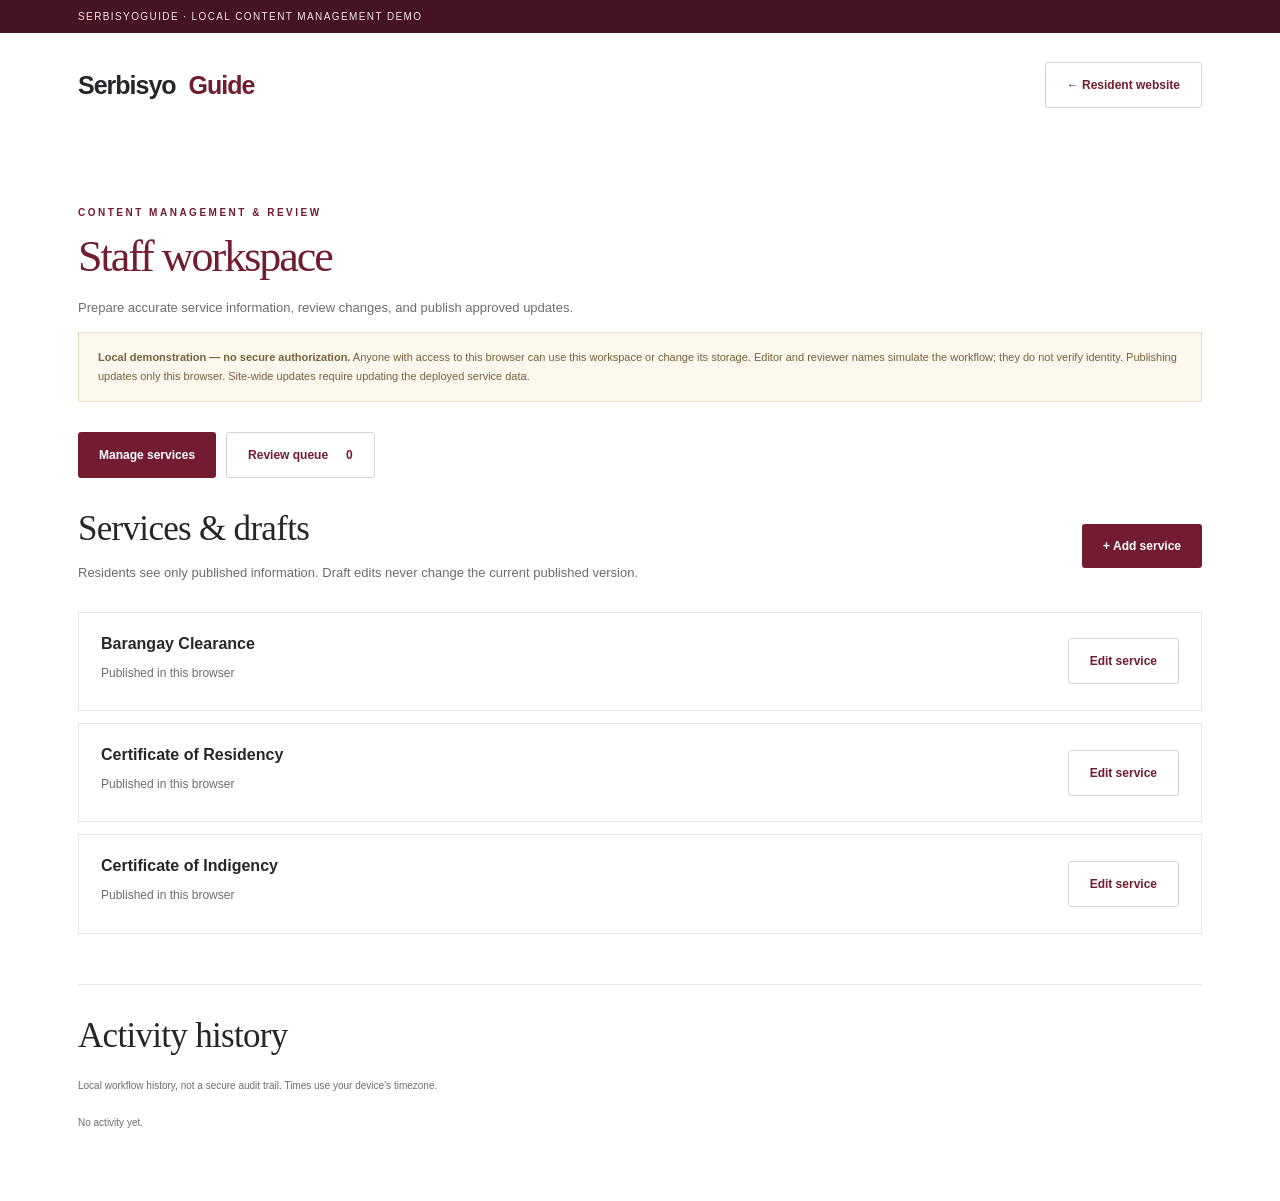
<file: admin.html>
<!DOCTYPE html>
<html lang="en"><head><meta charset="UTF-8"><meta name="viewport" content="width=device-width, initial-scale=1"><title>Staff workspace | SerbisyoGuide</title><link rel="stylesheet" href="styles.css"><script src="services.js" defer></script><script src="catalog.js" defer></script><script src="admin.js" defer></script></head>
<body><a class="skip-link" href="#workspace">Skip to staff workspace</a><div class="utility"><div class="wrap">SERBISYOGUIDE · LOCAL CONTENT MANAGEMENT DEMO</div></div><header><div class="wrap header-inner"><a href="index.html" class="brand">Serbisyo<span class="brand-accent">Guide</span></a><a class="button secondary" href="index.html">← Resident website</a></div></header><main id="workspace" class="wrap section"><p class="eyebrow">CONTENT MANAGEMENT & REVIEW</p><h1 class="staff-title">Staff workspace</h1><p class="staff-intro">Prepare accurate service information, review changes, and publish approved updates.</p><div class="notice"><p><strong>Local demonstration — no secure authorization.</strong> Anyone with access to this browser can use this workspace or change its storage. Editor and reviewer names simulate the workflow; they do not verify identity. Publishing updates only this browser. Site-wide updates require updating the deployed service data.</p></div><p id="staff-message" role="status" class="notice" hidden></p><div class="staff-tabs" role="group" aria-label="Workspace view"><button class="button primary" id="editor-tab" type="button" aria-pressed="true">Manage services</button><button class="button secondary" id="review-tab" type="button" aria-pressed="false">Review queue <span id="pending-count">0</span></button></div>
<section id="editor-panel"><div class="section-heading"><div><h2>Services & drafts</h2><p>Residents see only published information. Draft edits never change the current published version.</p></div><button class="button primary" id="new-service" type="button">+ Add service</button></div><div id="service-list" class="staff-list"></div><section id="edit-panel" class="questionnaire" hidden><h2 id="edit-title">Edit service draft</h2><form id="service-form"><div class="form-grid"><div><label class="field-label" for="editor-name">Editor name</label><input id="editor-name" name="editor" required maxlength="100" autocomplete="off"></div><div><label class="field-label" for="service-name">Service name</label><input id="service-name" name="name" required maxlength="120"></div><div><label class="field-label" for="service-category">Category</label><input id="service-category" name="category" required maxlength="100"></div><div><label class="field-label" for="service-purposes">Request purposes (one per line)</label><textarea id="service-purposes" name="purposes" rows="4" required maxlength="4500"></textarea></div><div class="full-width"><label class="field-label" for="service-description">Short description</label><textarea id="service-description" name="description" rows="3" required maxlength="1000"></textarea></div><div class="full-width"><label class="field-label" for="service-requirements">Document requirements (one per line)</label><p class="fine-print">Format: Document name | Helpful note. These are the base requirements; the checker also adds its illustrative applicant-specific reminders.</p><textarea id="service-requirements" name="requirements" rows="7" required maxlength="50000" placeholder="Valid identification document | Confirm which IDs are accepted"></textarea></div><div class="full-width"><label class="field-label" for="service-steps">Application steps (one per line, in order)</label><textarea id="service-steps" name="steps" rows="6" required maxlength="50000"></textarea></div></div><div class="form-bottom"><p>Save a draft, then submit it for review. Only approval publishes its contents.</p><div><button class="button secondary" id="cancel-edit" type="button">Cancel</button> <button class="button primary" type="submit">Save draft</button></div></div></form></section></section>
<section id="review-panel" hidden><h2>Information review</h2><p class="staff-intro">Compare proposed changes with the published version before approving or returning them.</p><div id="review-list" class="staff-list"></div><section id="review-detail" class="questionnaire" hidden><h2 id="review-title"></h2><p id="review-author" class="fine-print"></p><div class="review-comparison"><article><h3>Currently published</h3><div id="current-details"></div></article><article><h3>Proposed information</h3><div id="proposed-details"></div></article></div><form id="review-form"><label class="field-label" for="reviewer-name">Reviewer name (different from submitting editor)</label><input id="reviewer-name" required maxlength="100" autocomplete="off"><label class="field-label review-note-label" for="review-note">Review notes (required when returning for revision)</label><textarea id="review-note" rows="3" maxlength="1000"></textarea><label class="review-ack"><input id="review-ack" type="checkbox" required> I have checked the proposed service details, requirements, and application steps.</label><div class="checklist-actions"><button class="button primary" type="submit" name="decision" value="approve">Approve & publish locally</button><button class="button secondary" type="submit" name="decision" value="return">Return for revision</button></div></form></section></section><section class="staff-history"><h2>Activity history</h2><p class="fine-print">Local workflow history, not a secure audit trail. Times use your device’s timezone.</p><div id="history-list"></div></section></main></body></html>
</file>
<file: styles.css>
:root{--wine:#731c31;--dark:#451322;--gold:#e5bd74;--ink:#25252b;--muted:#6f6b70;--line:#e8e4e2;--paper:#f7f5f1;font-family:Arial,Helvetica,sans-serif;color:var(--ink);color-scheme:light}*{box-sizing:border-box}body{margin:0;background:#fff}html{scroll-behavior:smooth;scroll-padding-top:24px}a{color:inherit;text-decoration:none}button,input,select{font:inherit}button,a,input,select,summary{-webkit-tap-highlight-color:transparent}button{cursor:pointer}button:disabled{cursor:not-allowed}button:focus-visible,a:focus-visible,input:focus-visible,select:focus-visible,summary:focus-visible{outline:3px solid #b17a24;outline-offset:4px}[hidden]{display:none!important}.wrap{max-width:1180px;margin:auto;padding-left:28px;padding-right:28px}.utility{background:var(--dark);color:#f0e5e7;font-size:10px;letter-spacing:1.4px;padding:11px 0}.header-inner{display:flex;align-items:center;justify-content:space-between;gap:25px;min-height:104px}.brand{display:flex;align-items:center;gap:13px;font-size:25px;font-weight:800;letter-spacing:-1px}.brand small{display:block;font-size:9px;font-weight:500;letter-spacing:2px;margin-top:7px}.brand-accent{color:var(--wine)}.brand-mark{width:51px;height:58px;border:2px solid var(--wine);border-radius:50% 50% 42% 42%;display:flex;align-items:center;justify-content:center;color:var(--wine);font-family:Georgia,serif;font-size:22px;position:relative}.brand-mark>span{position:absolute;font-size:13px;bottom:-7px;background:white;padding:0 5px}nav{display:flex;gap:29px;align-items:center;font-size:12px;font-weight:700}nav a{padding:16px 0}nav a:hover{color:var(--wine)}#nav-count{background:#f2e8eb;color:var(--wine);border-radius:20px;font-size:10px;padding:3px 6px;margin-left:3px}.menu-toggle{display:none}.hero{background:var(--wine);color:#fff;position:relative;overflow:hidden}.hero:after{content:'';position:absolute;width:550px;height:550px;border:1px solid #ffffff0d;border-radius:50%;right:-180px;top:-250px;pointer-events:none}.hero-grid{display:grid;grid-template-columns:1.15fr 1fr;gap:40px;padding-top:70px;padding-bottom:90px;align-items:center}.eyebrow{font-size:10px;font-weight:800;letter-spacing:2.5px;color:var(--wine);margin:0 0 15px}.eyebrow.light{color:var(--gold)}h1{font-family:Georgia,'Times New Roman',serif;font-weight:400;font-size:62px;line-height:1.09;letter-spacing:-2px;margin:22px 0}h1 em{color:var(--gold);font-weight:400}.hero-description{font-size:14px;line-height:1.9;color:#ead8dd;max-width:440px}.hero-actions{display:flex;gap:25px;align-items:center;margin:28px 0 19px}.button{border:0;display:inline-flex;align-items:center;justify-content:center;gap:18px;padding:15px 21px;font-size:12px;font-weight:700;border-radius:3px;transition:background .2s,transform .2s}.button:hover{transform:translateY(-1px)}.gold{background:var(--gold);color:#451322}.gold:hover{background:#f2d29c}.primary{background:var(--wine);color:white}.primary:hover{background:var(--dark)}.secondary{border:1px solid #d9d2d2;background:white;color:var(--wine)}.text-link{font-size:12px;color:#f2e2e7}.hero-note{font-size:10px;color:#d8b7c0}.hero-art{position:relative;padding:30px 20px 35px}.orbit{position:absolute;inset:-15px -20px;border:1px solid #ffffff20;border-radius:50%;transform:rotate(-25deg)}.document-card{background:#fcfbf7;padding:30px;color:var(--ink);transform:rotate(3deg);box-shadow:0 25px 60px #26091150;border-radius:5px}.document-top{display:flex;gap:12px;align-items:center;font-size:9px;font-weight:800;letter-spacing:1px}.document-top small{display:block;font-size:6px;letter-spacing:1px;margin-top:5px;color:var(--muted)}.mini-seal{border:1px solid var(--wine);border-radius:50%;padding:12px 8px;color:var(--wine);font-family:Georgia,serif}.document-rule{height:3px;background:var(--wine);margin:22px 0}.fake-title{font-family:Georgia,serif;font-size:28px;line-height:1.2;margin-bottom:25px}.fake-row{display:flex;align-items:center;gap:10px;font-size:11px;padding:13px 0;border-bottom:1px solid var(--line)}.fake-row b{background:#edf0e7;color:#58704c;padding:3px 5px;border-radius:50%}.document-bottom{font-size:7px;letter-spacing:1.5px;color:var(--wine);margin-top:25px}.art-tag{position:absolute;bottom:7px;left:-12px;display:flex;align-items:center;gap:13px;background:white;padding:17px 23px;color:var(--ink);box-shadow:0 10px 30px #290a1840;border-left:3px solid var(--gold);font-size:12px;font-weight:700}.art-tag>span{color:var(--wine);font-size:23px}.art-tag small{display:block;color:var(--muted);font-weight:400;font-size:10px;margin-top:6px}.quick-links{display:grid;grid-template-columns:repeat(3,1fr);position:relative;margin-top:-29px;z-index:1}.quick-links>a{padding:25px 24px;background:white;display:flex;gap:17px;align-items:center;border:1px solid var(--line);box-shadow:0 8px 20px #24101a05}.quick-links>a:hover{background:#faf7f5}.quick-links>a>span{font-family:Georgia,serif;font-size:24px;color:#b9a08c}.quick-links div{font-size:13px;font-weight:700}.quick-links small{display:block;font-size:10px;font-weight:400;color:var(--muted);margin-top:6px}.quick-links b{margin-left:auto;color:var(--wine)}.section{padding-top:70px;padding-bottom:70px}.section-heading{display:flex;justify-content:space-between;align-items:center;gap:25px;margin-bottom:28px}h2{font-family:Georgia,serif;font-size:35px;line-height:1.2;font-weight:400;letter-spacing:-.7px;margin:0 0 13px}.section-heading p:not(.eyebrow){font-size:13px;color:var(--muted);margin:0;line-height:1.6}.demo-tag{font-size:9px;letter-spacing:1px;color:var(--wine);background:#f5eaf0;padding:7px 10px;white-space:nowrap;font-weight:700;display:inline-block}.notice{background:#fbf7ed;border:1px solid #eee1c2;padding:15px 19px;display:flex;gap:13px;align-items:center;margin-bottom:25px;font-size:11px;line-height:1.7;color:#77603c}.notice>span{font-size:21px}.notice p{margin:0}.search-box{display:flex;align-items:center;gap:12px;border:1px solid var(--line);padding:13px 17px;background:#fff;margin:24px 0}.search-box>span:first-child{font-size:24px;color:var(--wine)}.search-box input{border:0;outline:none;flex:1;min-width:0;font-size:12px;padding:5px}.search-box:focus-within{outline:2px solid var(--wine);outline-offset:2px}.search-hint{font-size:9px;letter-spacing:1px;color:var(--muted)}.service-grid{display:grid;grid-template-columns:repeat(3,1fr);gap:18px}.service-card{background:white;border:1px solid var(--line);text-align:left;padding:27px;display:flex;flex-direction:column;align-items:start;position:relative;transition:border-color .2s,box-shadow .2s}.service-card:hover,.service-card[aria-pressed=true]{border-color:var(--wine);box-shadow:0 8px 24px #731c310b}.service-card[aria-pressed=true]:after{content:'✓';position:absolute;top:22px;right:22px;color:var(--wine)}.service-icon{width:45px;height:45px;background:#f5edef;color:var(--wine);display:grid;place-items:center;font-size:25px;margin-bottom:25px}.card-category{font-size:8px;letter-spacing:1.3px;color:var(--muted);font-weight:700}.service-card h3{font-size:17px;margin:11px 0}.service-card p{font-size:12px;line-height:1.8;color:var(--muted);margin:0 0 24px}.card-link{font-size:11px;font-weight:700;color:var(--wine);margin-top:auto;width:100%;display:flex;justify-content:space-between}.empty-search{padding:35px;text-align:center;color:var(--muted)}.questionnaire{border:1px solid var(--line);margin-top:25px;padding:30px;border-top:3px solid var(--wine);scroll-margin-top:25px}.questionnaire-heading{display:flex;justify-content:space-between;gap:15px;margin-bottom:30px}.questionnaire h3{font-family:Georgia,serif;font-size:25px;margin:0}.form-grid{display:grid;grid-template-columns:1fr 1fr;gap:25px}.form-grid fieldset{border:0;margin:0;padding:0;min-width:0}.form-grid legend,.field-label{font-size:12px;font-weight:700;display:block;margin-bottom:12px}.choice-row{display:flex;gap:15px;flex-wrap:wrap}.choice-row label{display:flex;align-items:center;gap:6px;font-size:12px;min-height:44px}.choice-row input{accent-color:var(--wine)}select{border:1px solid #d9d2d2;background:white;width:100%;padding:13px;font-size:12px;border-radius:3px}.form-bottom{display:flex;align-items:center;justify-content:space-between;gap:25px;border-top:1px solid var(--line);margin-top:30px;padding-top:23px}.form-bottom p{font-size:10px;line-height:1.7;color:var(--muted);max-width:300px}.checklist-section{background:var(--paper);border-top:1px solid var(--line);border-bottom:1px solid var(--line)}.save-status{font-size:10px;color:var(--muted)}.empty-state{text-align:center;border:1px dashed #d6c8c5;padding:45px 20px;background:#ffffff70}.empty-state>span{font-size:40px;color:var(--wine)}.empty-state h3{font-family:Georgia,serif;font-size:24px;font-weight:400}.empty-state p{font-size:12px;color:var(--muted);margin-bottom:25px}.checklist-layout{display:grid;grid-template-columns:2fr 1fr;gap:25px}.checklist-card{background:white;border:1px solid var(--line);padding:32px}.result-header{display:flex;align-items:center;justify-content:space-between;border-bottom:1px solid var(--line);padding-bottom:23px}.result-header h3{font-family:Georgia,serif;font-weight:400;font-size:27px;margin:15px 0 10px}.result-header p{font-size:11px;color:var(--muted);line-height:1.8}.document-symbol{color:var(--wine);font-size:40px}.progress-heading{display:flex;justify-content:space-between;font-size:11px;margin-top:24px}progress{width:100%;height:6px;border:0;border-radius:10px;overflow:hidden;margin:14px 0 15px;display:block;background:#eee}progress::-webkit-progress-bar{background:#eee}progress::-webkit-progress-value{background:var(--wine)}progress::-moz-progress-bar{background:var(--wine)}.check-item{display:flex;align-items:start;gap:13px;padding:18px 0;border-bottom:1px solid var(--line);cursor:pointer}.check-item input{margin-top:2px;width:18px;height:18px;accent-color:var(--wine);flex-shrink:0}.check-item strong{font-size:12px;display:block;line-height:1.5}.check-item small{font-size:11px;color:var(--muted);display:block;margin-top:5px;line-height:1.6}.check-item:has(input:checked) strong{text-decoration:line-through;color:#777}.checklist-actions{display:flex;gap:9px;flex-wrap:wrap;margin-top:25px}.checklist-actions .button{font-size:10px;padding:13px 16px}.fine-print{font-size:10px;color:var(--muted);line-height:1.7;margin:20px 0 0}.completion{font-size:12px;background:#eff5ed;color:#3d6336;padding:14px;line-height:1.7}.checklist-aside{padding:30px;background:#eee9e2;align-self:start}.checklist-aside h3{font-family:Georgia,serif;font-size:24px;font-weight:400;line-height:1.3}.checklist-aside ul{padding-left:17px}.checklist-aside li,.checklist-aside p:not(.eyebrow){font-size:12px;line-height:1.8;color:#6e625d;margin-bottom:15px}.aside-divider{border-top:1px solid #d9cfc5;margin:23px 0}.inline-button{background:none;border:0;padding:8px 0;color:var(--wine);font-size:12px;font-weight:700}.reset-button{display:block;background:none;border:0;padding:12px 0;color:#746663;font-size:10px;text-decoration:underline}.steps-grid{list-style:none;padding:0;display:grid;grid-template-columns:repeat(3,1fr);gap:40px;margin:40px 0 0}.steps-grid>li{border-top:1px solid var(--line);padding-top:22px}.steps-grid span{font-family:Georgia,serif;font-size:37px;color:#c5ad8b}.steps-grid h3{font-size:15px;margin:17px 0 10px}.steps-grid p{font-size:12px;color:var(--muted);line-height:1.9}.service-instructions{margin-top:35px;background:var(--paper);padding:25px}.service-instructions h3{font-size:15px}.service-instructions ol{padding-left:20px;font-size:12px;line-height:2;color:var(--muted)}.visit-section{background:var(--dark);color:white}.visit-grid{display:grid;grid-template-columns:1fr 1fr;gap:90px;align-items:center}.visit-grid h2{font-size:39px}.visit-grid p:not(.eyebrow){font-size:12px;line-height:1.9;color:#d6bdc5;max-width:400px}.visit-badge{font-size:8px;letter-spacing:1px;border:1px solid #a471803d;padding:9px 12px;display:inline-block;margin-top:18px;color:var(--gold)}.office-card{background:#ffffff08;border:1px solid #ffffff20;margin:0;padding:8px 30px}.office-card>div{padding:23px 0;border-bottom:1px solid #ffffff20}.office-card>div:last-child{border-bottom:0}.office-card dt{font-size:12px;font-weight:700}.office-card dt span{color:var(--gold);margin-right:10px}.office-card dd{font-size:11px;color:#d6bdc5;margin:10px 0 0 25px;line-height:1.6}.faq-grid{display:grid;grid-template-columns:1fr 1fr;gap:0 35px;margin-top:25px}details{border-bottom:1px solid var(--line);padding:20px 0}summary{font-size:12px;font-weight:700;cursor:pointer;line-height:1.7}details p{font-size:12px;color:var(--muted);line-height:1.9}footer{background:var(--paper);border-top:1px solid var(--line)}.footer-top{display:flex;justify-content:space-between;gap:25px;align-items:center;padding-top:40px;padding-bottom:35px}.footer-top p{font-size:11px;color:var(--muted);line-height:1.8}.footer-top>a:last-child{font-size:11px;color:var(--wine);font-weight:700}.footer-bottom{display:flex;justify-content:space-between;gap:15px;border-top:1px solid var(--line);padding-top:20px;padding-bottom:20px;font-size:9px;color:var(--muted)}.toast{position:fixed;bottom:24px;left:50%;transform:translateX(-50%);background:var(--dark);color:white;padding:15px 24px;box-shadow:0 5px 30px #0002;font-size:12px;z-index:10;max-width:90%;border-radius:4px}.skip-link{position:absolute;left:15px;top:-100px;background:white;padding:15px;z-index:20}.skip-link:focus{top:15px}.noscript{position:fixed;bottom:0;background:#fff0d7;padding:20px;width:100%;text-align:center}
@media(min-width:1450px){.hero-grid{padding-top:85px;padding-bottom:105px}}
@media(max-width:950px){nav{gap:18px;font-size:11px}.hero-grid{gap:10px}h1{font-size:50px}.hero-art{padding:25px 12px}.fake-title{font-size:24px}.hero-actions{gap:16px;flex-wrap:wrap}.quick-links>a{padding:22px 15px}.quick-links small{font-size:9px}.visit-grid{gap:40px}.service-card{padding:20px}.checklist-layout{grid-template-columns:1.7fr 1fr}.checklist-card{padding:24px}}
@media(max-width:700px){.wrap{padding-left:20px;padding-right:20px}.utility{font-size:8px;letter-spacing:1px}.utility .wrap>span:last-child{display:none}.header-inner{min-height:85px;flex-wrap:wrap;padding-top:15px;padding-bottom:15px;gap:15px}.brand{font-size:22px}.brand small{font-size:7px}.brand-mark{width:43px;height:48px;font-size:19px}.menu-toggle{display:block;border:1px solid var(--line);padding:9px;background:white;font-size:11px}nav{display:none;width:100%;flex-direction:column;gap:0;align-items:stretch;border-top:1px solid var(--line)}nav.open{display:flex}nav a{padding:14px 5px;border-bottom:1px solid var(--line)}.hero-grid{grid-template-columns:1fr;padding-top:45px;padding-bottom:65px;gap:30px}h1{font-size:47px}.hero-description{font-size:13px}.hero-art{max-width:380px;width:100%;margin:auto;padding:20px}.art-tag{left:0;font-size:10px;padding:14px}.quick-links{grid-template-columns:1fr;margin-top:-20px}.quick-links>a{padding:17px 20px}.quick-links small{font-size:10px}.section{padding-top:48px;padding-bottom:48px}h2{font-size:29px}.section-heading{align-items:start;flex-direction:column;gap:15px}.notice{font-size:10px;align-items:start}.search-hint{display:none}.service-grid{grid-template-columns:1fr}.service-card{padding:23px}.service-icon{margin-bottom:18px}.service-card p{margin-bottom:17px}.form-grid{grid-template-columns:1fr}.questionnaire{padding:22px}.questionnaire-heading{flex-wrap:wrap}.form-bottom{align-items:start;flex-direction:column;gap:12px}.form-bottom .button{width:100%}.checklist-layout{grid-template-columns:1fr}.checklist-card{padding:22px}.document-symbol{display:none}.steps-grid{grid-template-columns:1fr;gap:20px;margin-top:25px}.steps-grid li{position:relative;padding-left:55px}.steps-grid span{position:absolute;left:0;top:25px;font-size:29px}.visit-grid{grid-template-columns:1fr;gap:30px}.visit-grid h2{font-size:33px}.office-card{padding:5px 22px}.faq-grid{grid-template-columns:1fr}.footer-top{flex-wrap:wrap;align-items:start}.footer-bottom{flex-direction:column;font-size:9px}.footer-top p{margin:0}.eyebrow{font-size:9px}.choice-row{gap:10px}}
@media(prefers-reduced-motion:reduce){html{scroll-behavior:auto}*,*:before,*:after{transition:none!important}}
@media print{body{background:white;color:black}body>*:not(main),main>*:not(.checklist-section),.checklist-section .section-heading,.checklist-aside,.checklist-actions,#checklist-empty,.toast{display:none!important}.checklist-section{background:white;border:0}.checklist-section .wrap{padding:0;max-width:none}.checklist-layout{display:block}.checklist-card{padding:15px;border:0}.checklist-card:before{content:'SerbisyoGuide | Barangay preparation checklist';display:block;font-size:13px;font-weight:bold;margin-bottom:22px}.check-item{break-inside:avoid}.check-item strong{text-decoration:none!important;color:black!important}.demo-tag{border:1px solid #999;color:black}.fine-print{color:black}progress{display:none}.check-item input{appearance:auto}.completion{background:white;color:black}.result-header h3{font-size:25px}@page{margin:18mm}}
/* Staff workspace */
.staff-title{font-size:44px;color:var(--wine);margin:10px 0 15px}.staff-intro{font-size:13px;color:var(--muted);line-height:1.8}.staff-tabs{display:flex;gap:10px;margin:30px 0}.staff-list{margin:25px 0}.staff-row{display:flex;justify-content:space-between;align-items:center;gap:20px;padding:22px;border:1px solid var(--line);margin-top:12px;background:white}.staff-row h3{font-size:16px;margin:0 0 10px}.staff-row p{font-size:12px;line-height:1.7;color:var(--muted);margin:5px 0}.staff-controls{display:flex;flex-wrap:wrap;gap:8px}.staff-history{margin-top:50px;padding-top:30px;border-top:1px solid var(--line)}.history-item{font-size:11px;line-height:1.8;border-bottom:1px solid var(--line);padding:13px 0;overflow-wrap:anywhere}#workspace input:not([type=checkbox]),#workspace textarea{width:100%;border:1px solid #d9d2d2;padding:12px;font:inherit;font-size:13px;border-radius:3px;background:white}#workspace textarea{resize:vertical}.full-width{grid-column:1/-1}.review-comparison{display:grid;grid-template-columns:1fr 1fr;gap:25px;margin:25px 0}.review-comparison article{padding:22px;background:var(--paper);overflow-wrap:anywhere}.review-comparison h3{font-size:17px}.review-comparison h4{font-size:13px;margin:20px 0 10px}.review-comparison p,.review-comparison li{font-size:12px;line-height:1.9}.review-comparison ul,.review-comparison ol{padding-left:20px}.review-ack{display:flex;gap:10px;align-items:start;font-size:12px;line-height:1.8;margin:20px 0}.review-note-label{margin-top:20px}.checklist-filter{display:flex;align-items:center;gap:12px;font-size:11px;margin-top:22px}.checklist-filter select{width:auto;max-width:220px}.review-ack input{accent-color:var(--wine)}
@media(max-width:700px){.staff-row{flex-direction:column;align-items:start}.review-comparison{grid-template-columns:1fr}.staff-title{font-size:34px}.staff-tabs{flex-wrap:wrap}}
@media print{.checklist-filter{display:none!important}.check-item[hidden]{display:flex!important}}
</file>
